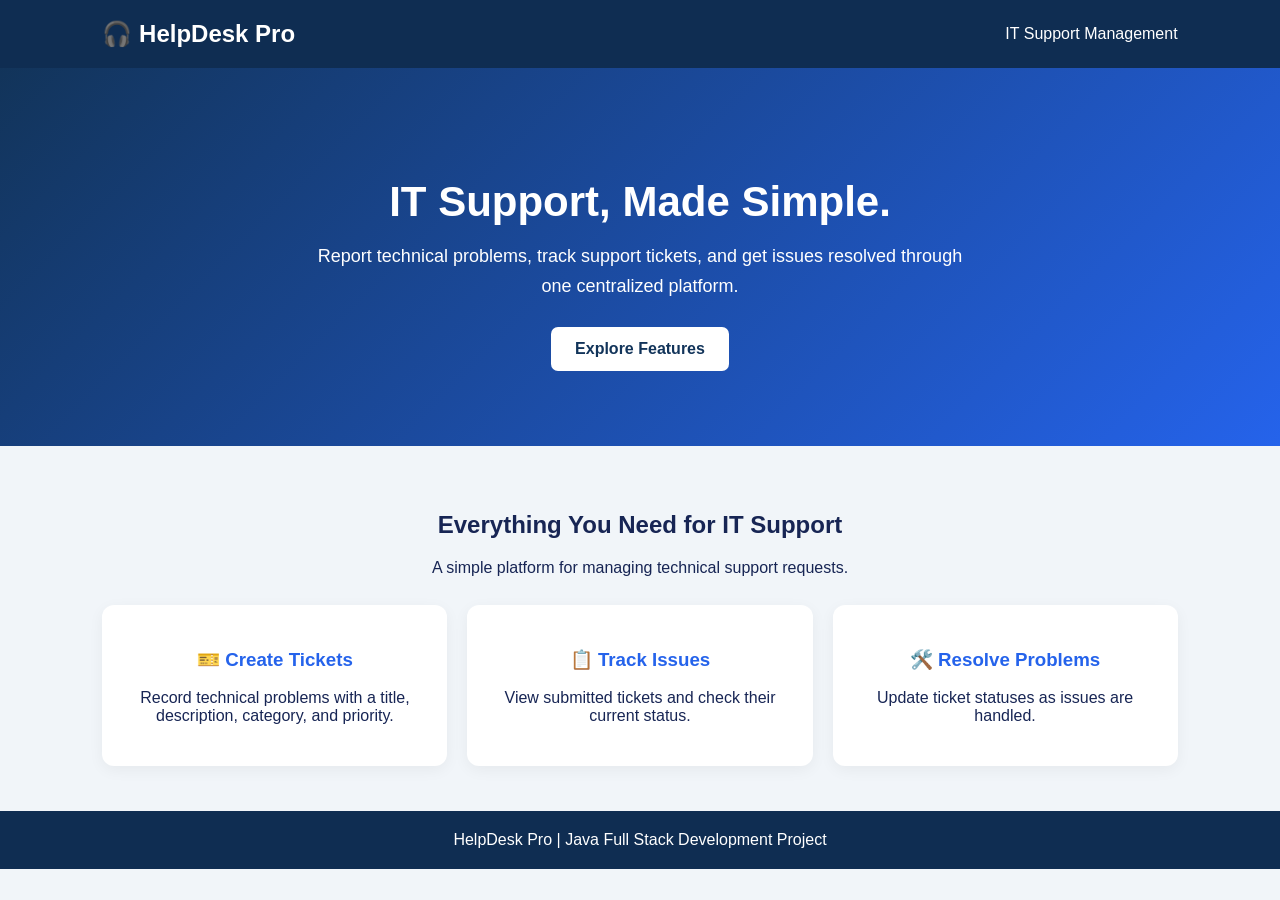
<file: helpdesk-pro/src/main/resources/templates/index.html>
<!DOCTYPE html>
<html lang="en">
<head>
    <meta charset="UTF-8">
    <meta name="viewport" content="width=device-width, initial-scale=1.0">
    <title>HelpDesk Pro</title>

    <style>
        * {
            box-sizing: border-box;
        }

        body {
            margin: 0;
            font-family: Arial, sans-serif;
            background: #f1f5f9;
            color: #172554;
        }

        nav {
            background: #0f2d52;
            color: white;
            padding: 20px 8%;
            display: flex;
            justify-content: space-between;
            align-items: center;
        }

        nav h2 {
            margin: 0;
        }

        .hero {
            text-align: center;
            padding: 75px 20px;
            background: linear-gradient(135deg, #12345a, #2563eb);
            color: white;
        }

        .hero h1 {
            font-size: 42px;
            margin-bottom: 15px;
        }

        .hero p {
            font-size: 18px;
            line-height: 1.7;
            max-width: 650px;
            margin: 0 auto 25px;
        }

        .btn {
            display: inline-block;
            background: white;
            color: #12345a;
            padding: 13px 24px;
            border-radius: 7px;
            text-decoration: none;
            font-weight: bold;
        }

        .section {
            padding: 45px 8%;
            text-align: center;
        }

        .cards {
            display: grid;
            grid-template-columns: repeat(auto-fit, minmax(220px, 1fr));
            gap: 20px;
            margin-top: 28px;
        }

        .card {
            background: white;
            padding: 25px;
            border-radius: 12px;
            box-shadow: 0 4px 15px #0000000d;
        }

        .card h3 {
            color: #2563eb;
        }

        footer {
            text-align: center;
            background: #0f2d52;
            color: white;
            padding: 20px;
        }
    </style>
</head>

<body>
    <nav>
        <h2>🎧 HelpDesk Pro</h2>
        <span>IT Support Management</span>
    </nav>

    <section class="hero">
        <h1>IT Support, Made Simple.</h1>

        <p>
            Report technical problems, track support tickets,
            and get issues resolved through one centralized platform.
        </p>

        <a href="#features" class="btn">Explore Features</a>
    </section>

    <section class="section" id="features">
        <h2>Everything You Need for IT Support</h2>

        <p>
            A simple platform for managing technical support requests.
        </p>

        <div class="cards">
            <div class="card">
                <h3>🎫 Create Tickets</h3>
                <p>
                    Record technical problems with a title,
                    description, category, and priority.
                </p>
            </div>

            <div class="card">
                <h3>📋 Track Issues</h3>
                <p>
                    View submitted tickets and check their current status.
                </p>
            </div>

            <div class="card">
                <h3>🛠️ Resolve Problems</h3>
                <p>
                    Update ticket statuses as issues are handled.
                </p>
            </div>
        </div>
    </section>

    <footer>
        HelpDesk Pro | Java Full Stack Development Project
    </footer>
</body>
</html>
</file>
